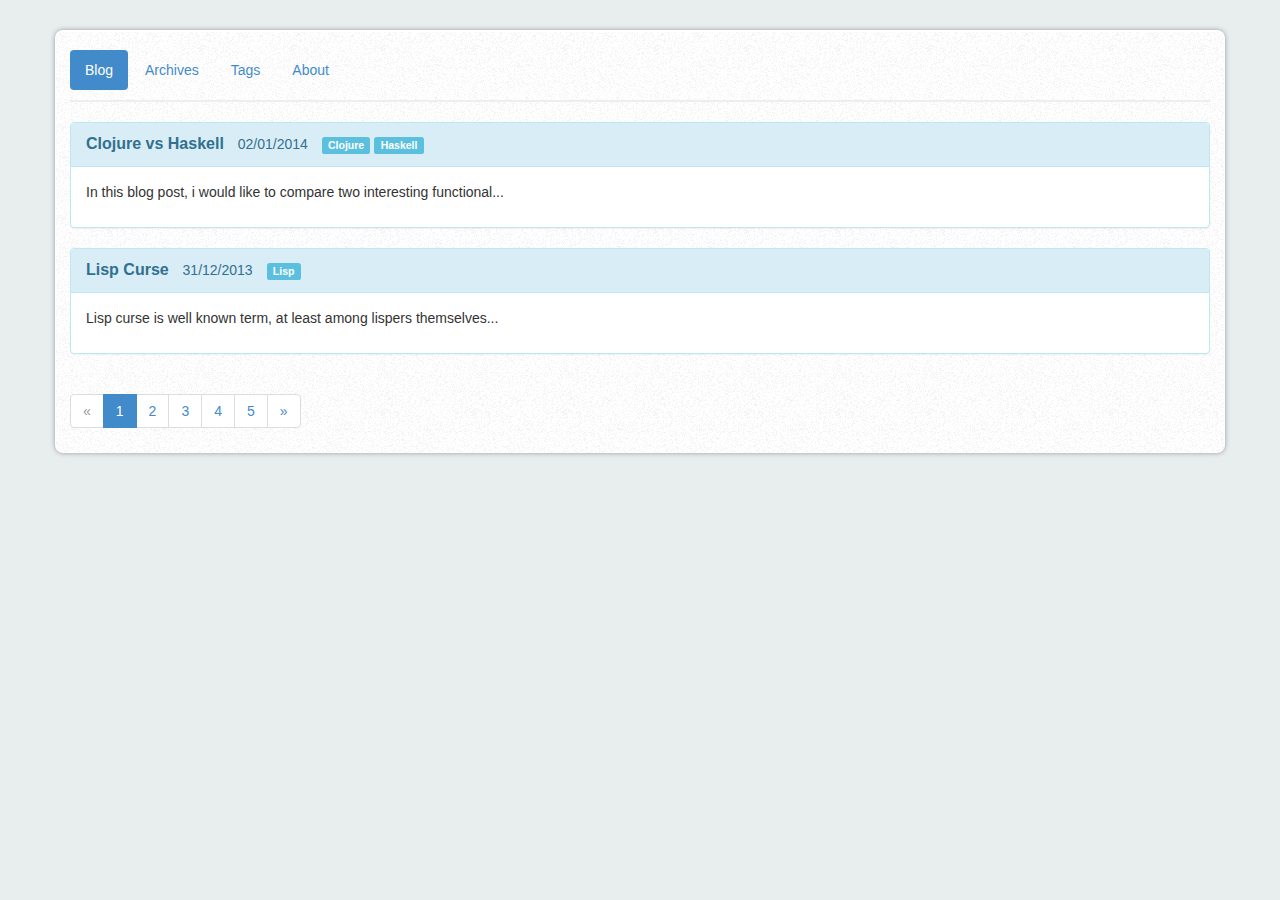
<file: resources/outline/index.html>
<!DOCTYPE html>
<html xmlns="http://www.w3.org/1999/xhtml" lang="en">
  <head>
    <title>Blog template</title>
    <meta name="viewport" content="width=device-width, initial-scale=1.0">
    <meta name="description" content="Blog">
    <meta name="keywords" content="Clojure, Haskell, Functional Programming">
    <meta name="author" content="Jan Herich">
    <meta charset="UTF-8">
    <link rel="stylesheet" type="text/css" href="css/bootstrap.css">
    <link rel="stylesheet" type="text/css" href="css/blog.css">
  </head>
  <body>
    <div id="main" class="container">
      <div id="wrapper">
        <ul id="header" class="nav nav-pills">
          <li class="active"><a href="blog.html">Blog</a></li>
          <li><a href="archives.html">Archives</a></li>
          <li><a href="tags.html">Tags</a></li>
          <li><a href="about.html">About</a></li>
        </ul>
        <div id="posts">
          <div class="panel panel-info">
            <div class="panel-heading">
              <span class="panel-title post-title">Clojure vs Haskell</span>
              <span class="post-date">02/01/2014</span>
              <span class="label label-info post-label">Clojure</span>
              <span class="label label-info post-label">Haskell</span>
            </div>
            <div class="panel-body">
              <p>In this blog post, i would like to compare two interesting functional...</p>
            </div>
          </div>
          <div class="panel panel-info">
            <div class="panel-heading">
              <span class="panel-title post-title">Lisp Curse</span>
              <span class="post-date">31/12/2013</span>
              <span class="label label-info post-label">Lisp</span>
            </div>
            <div class="panel-body">
              <p>Lisp curse is well known term, at least among lispers themselves...</p>
            </div>
          </div>
        </div>
        <div id="pages">
          <ul class="pagination">
            <li class="disabled"><span>&laquo;</span></li>
            <li class="active"><span>1</span></li>
            <li><a href="#">2</a></li>
            <li><a href="#">3</a></li>
            <li><a href="#">4</a></li>
            <li><a href="#">5</a></li>
            <li><a href="#">&raquo;</a></li>
          </ul>
        </div>
      </div>
    </div>
  </body>
</html>
</file>
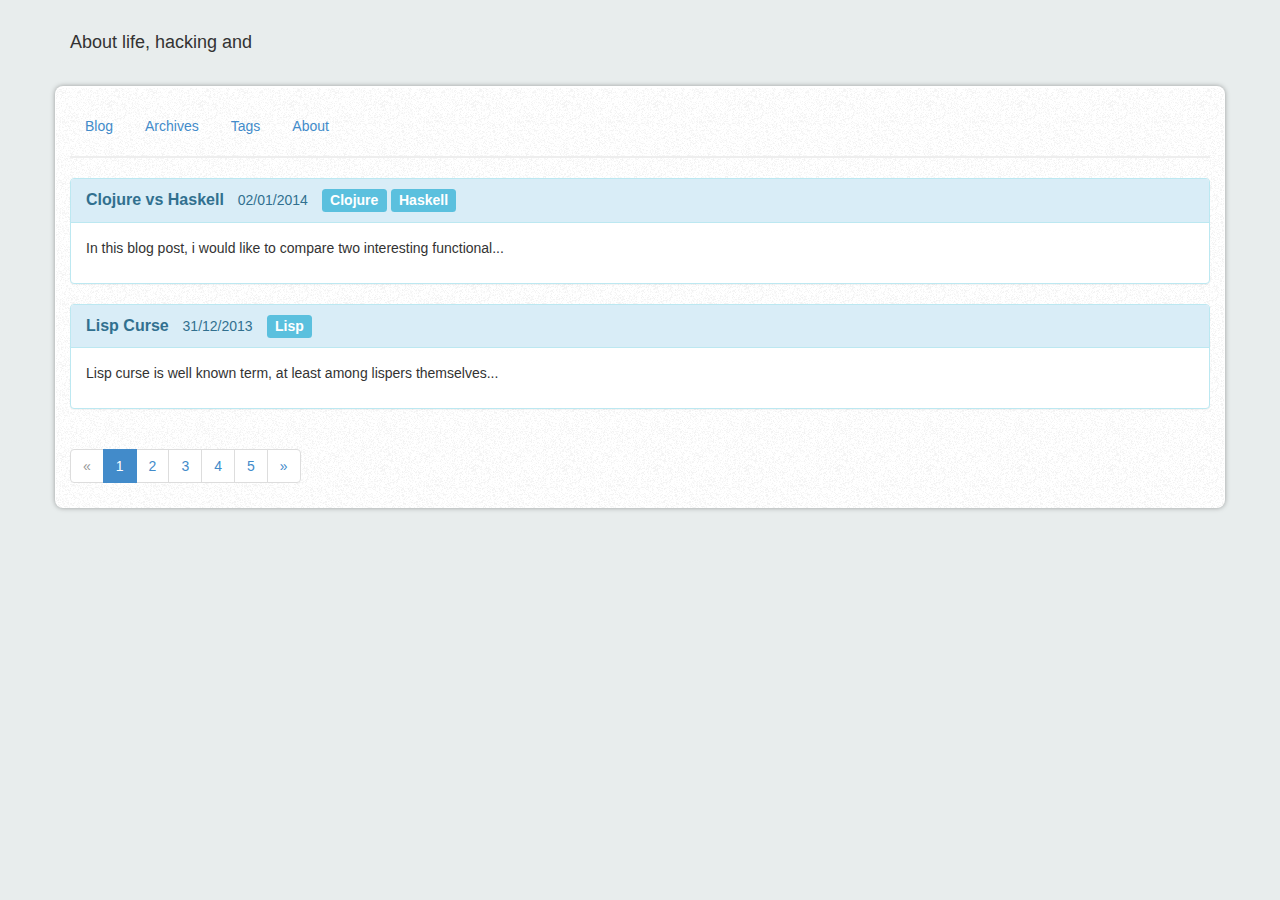
<file: resources/outline/blog.html>
<!DOCTYPE html>
<html xmlns="http://www.w3.org/1999/xhtml" lang="en">
  <head>
    <title>Blog template</title>
    <meta name="viewport" content="width=device-width, initial-scale=1.0">
    <meta name="description" content="Blog">
    <meta name="keywords" content="Clojure, Haskell, Functional Programming">
    <meta name="author" content="Jan Herich">
    <meta charset="UTF-8">
    <link rel="stylesheet" type="text/css" href="css/bootstrap.css">
    <link rel="stylesheet" type="text/css" href="css/blog.css">
  </head>
  <body>
    <div id="motto" class="container">
      About life, hacking and
    </div>
    <div id="main" class="container">
      <div id="wrapper">
        <ul id="header" class="nav nav-pills">
          <li class="active.html"><a href="blog">Blog</a></li>
          <li><a href="archives.html">Archives</a></li>
          <li><a href="tags.html">Tags</a></li>
          <li><a href="about.html">About</a></li>
        </ul>
        <div id="posts">
          <div class="panel panel-info">
            <div class="panel-heading">
              <span class="panel-title post-title">Clojure vs Haskell</span>
              <span class="post-date">02/01/2014</span>
              <span class="post-tags">
                <span class="label label-info post-tag">Clojure</span>
                <span class="label label-info post-tag">Haskell</span>
              </span>
            </div>
            <div class="panel-body">
              <p>In this blog post, i would like to compare two interesting functional...</p>
            </div>
          </div>
          <div class="panel panel-info">
            <div class="panel-heading">
              <span class="panel-title post-title">Lisp Curse</span>
              <span class="post-date">31/12/2013</span>
              <span class="post-tags">
                <span class="label label-info post-tag">Lisp</span>
              </span>
            </div>
            <div class="panel-body">
              <p>Lisp curse is well known term, at least among lispers themselves...</p>
            </div>
          </div>
        </div>
        <div id="pages">
          <ul class="pagination">
            <li class="disabled"><span>&laquo;</span></li>
            <li class="active"><span>1</span></li>
            <li><a href="#">2</a></li>
            <li><a href="#">3</a></li>
            <li><a href="#">4</a></li>
            <li><a href="#">5</a></li>
            <li><a href="#">&raquo;</a></li>
          </ul>
        </div>
      </div>
    </div>
  </body>
</html>
</file>
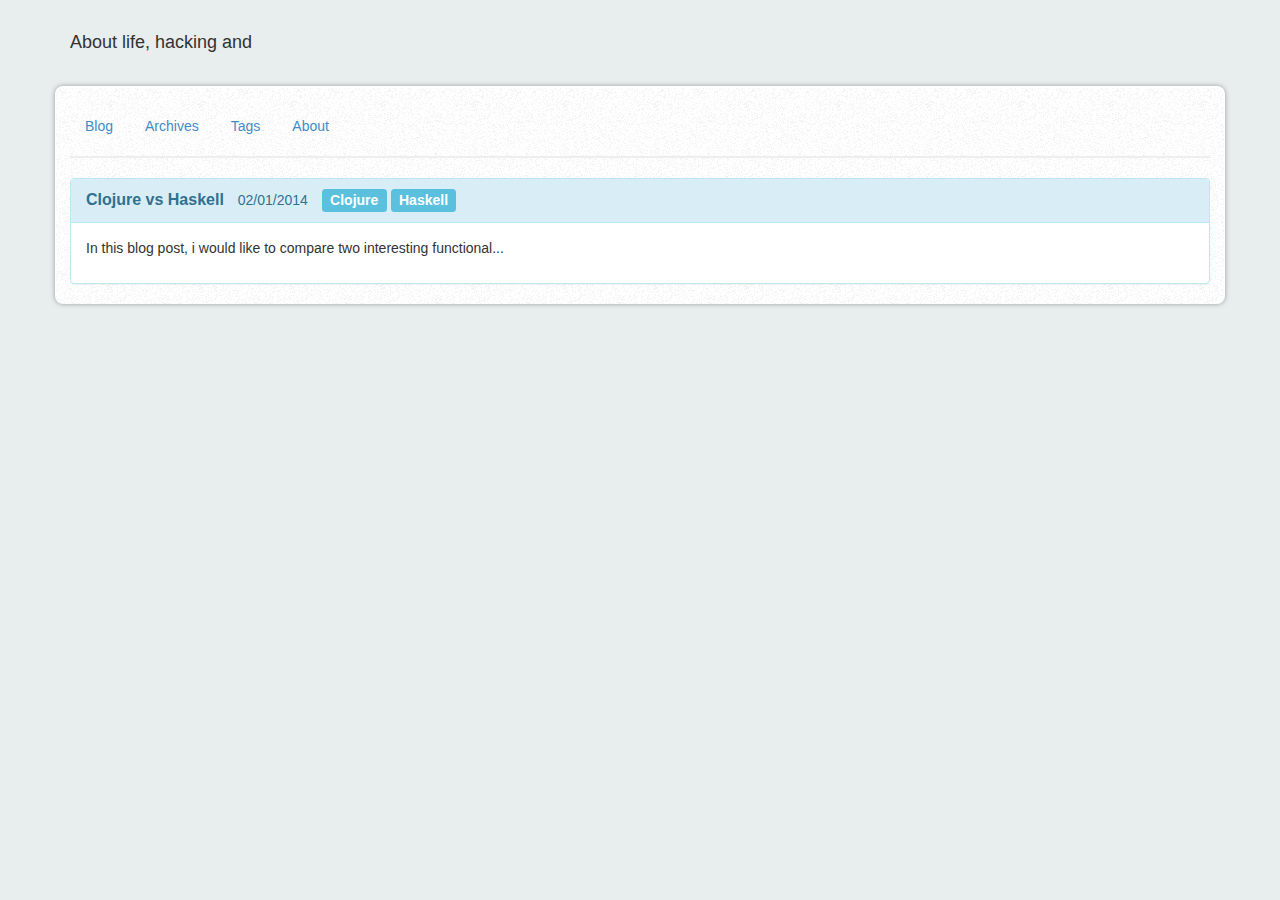
<file: resources/outline/post.html>
<!DOCTYPE html>
<html xmlns="http://www.w3.org/1999/xhtml" lang="en">
  <head>
    <title>Post template</title>
    <meta name="viewport" content="width=device-width, initial-scale=1.0">
    <meta name="description" content="Clojure vs Haskell">
    <meta name="keywords" content="Clojure, Haskell">
    <meta name="author" content="Jan Herich">
    <meta charset="UTF-8">
    <link rel="stylesheet" type="text/css" href="css/bootstrap.css">
    <link rel="stylesheet" type="text/css" href="css/blog.css">
  </head>
  <body>
    <div id="motto" class="container">
      About life, hacking and
    </div>
    <div id="main" class="container">
      <div id="wrapper">
        <ul id="header" class="nav nav-pills">
          <li><a href="blog.html">Blog</a></li>
          <li><a href="archives.html">Archives</a></li>
          <li><a href="tags.html">Tags</a></li>
          <li><a href="about.html">About</a></li>
        </ul>
        <div id="post" class="panel panel-info">
          <div class="panel-heading">
            <span class="panel-title post-title">Clojure vs Haskell</span>
            <span class="post-date">02/01/2014</span>
            <span class="post-tags">
              <span class="label label-info post-tag">Clojure</span>
              <span class="label label-info post-tag">Haskell</span>
            </span>
          </div>
          <div class="panel-body">
            <p>In this blog post, i would like to compare two interesting functional...</p>
          </div>
        </div>
      </div>
    </div>
  </body>
</html>
</file>
<file: resources/outline/css/blog.css>
body {
    background-color: #E8EDED;
}

#motto {
    font-size: large;
    margin-top: 30px;
}

#main {
    background: #eee url('images/paper.png') repeat scroll 0 0;
    border-radius: 8px;
    box-shadow: #fff 0 1px 0 1px inset,rgba(0,0,0,0.35) 0 0 5px;
    margin-top: 30px;
    margin-bottom: 50px;
}

#wrapper {
    margin-top: 20px;
}

#header {
    padding-bottom: 10px;
    border-bottom: 2px solid #eee;
}

#post {
    margin-top: 20px;
}

#posts {
    margin-top: 20px;
}

.post-title {
    margin-right: 10px;
    font-weight: bold;
}

.post-date {
    margin-right: 10px;
}

.post-tag {
    font-size: 100%;
}
</file>
